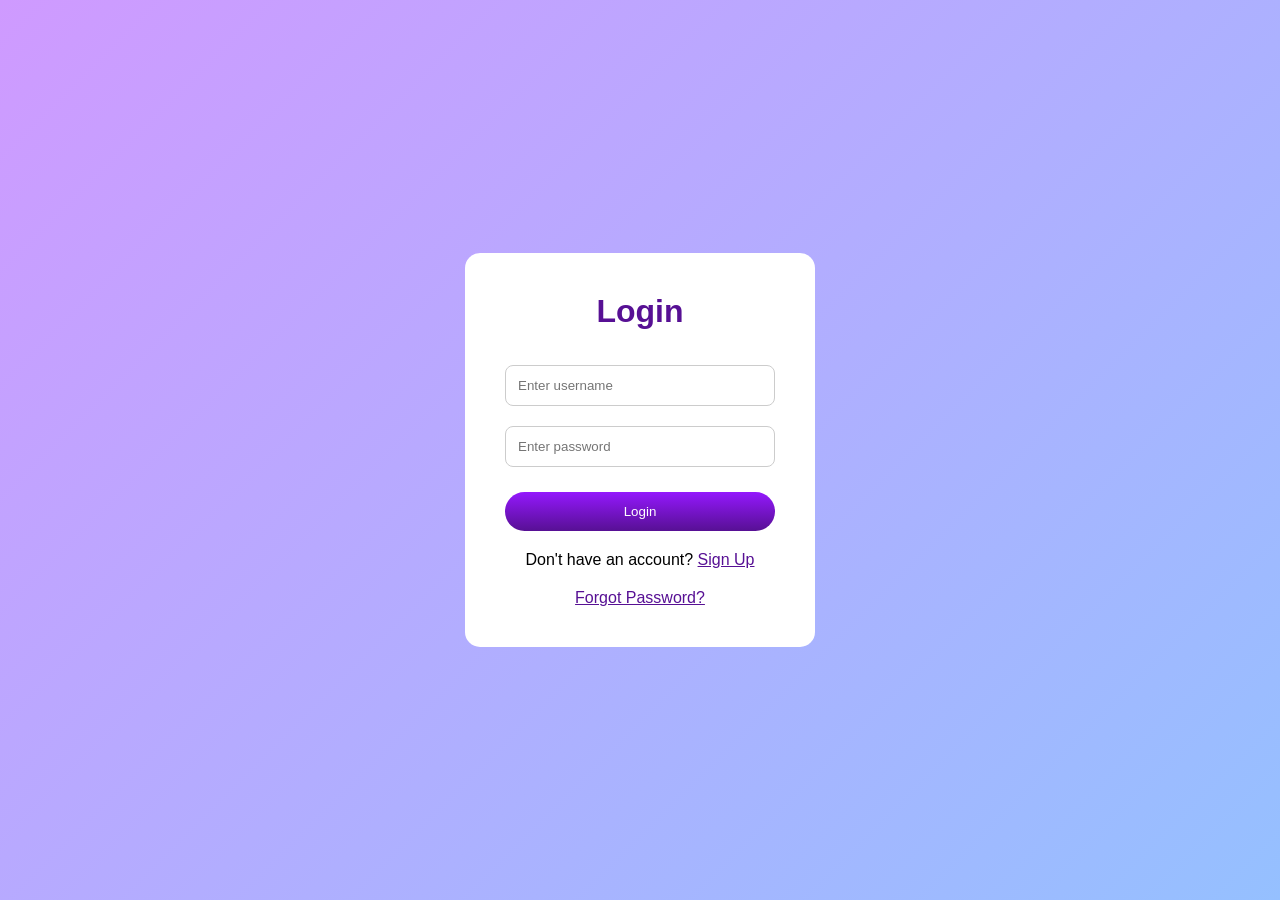
<file: index.html>
<!DOCTYPE html>
<html lang="en">
<head>
    <meta charset="UTF-8">
    <meta name="viewport" content="width=device-width, initial-scale=1.0">
    <title>NOTES APP</title>
    <link rel="stylesheet" href="style.css">
</head>
<body>
    <div class="container">
        <h1><img src="notes.jpg">Notes</h1>
        <button class="btn"><img src="edit.png" >Create Note</button>
        <button class="theme-btn" id="themeBtn">🌙 Dark</button>
        <button class="logout-btn" id="logoutBtn">
           Logout
        </button>
        <div class="notes-container">
            <!-- <p contenteditable="true" class="input-box" >
                <img src="deleteicon.png">
            </p> -->
        </div>
    </div>

<script src="script.js"></script>
</body>
</html>
</file>
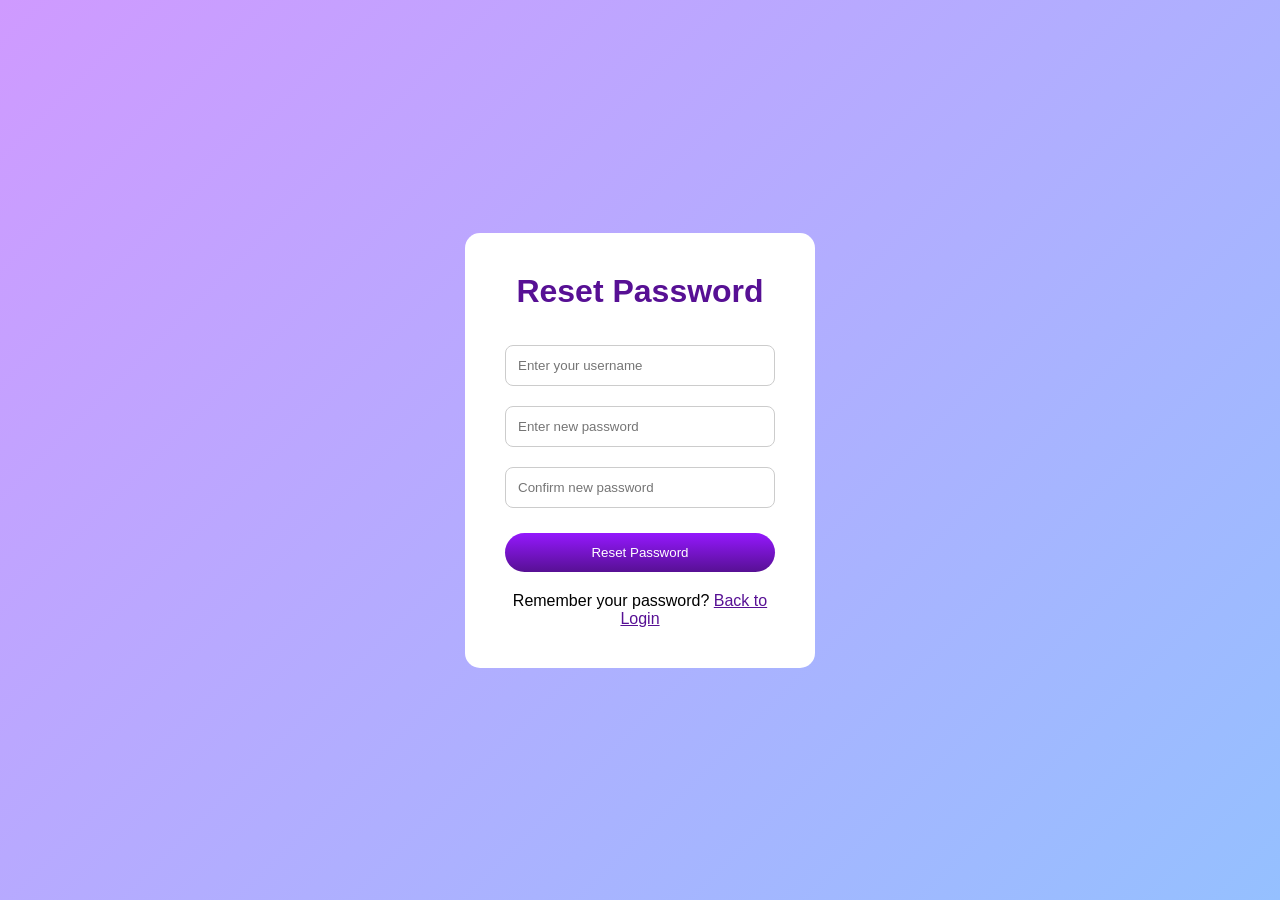
<file: forgot-password.html>
<!DOCTYPE html>
<html lang="en">
<head>
    <meta charset="UTF-8">
    <meta name="viewport" content="width=device-width, initial-scale=1.0">
    <title>Forgot Password - Notes App</title>
    <link rel="stylesheet" href="auth.css">
</head>

<body>

    <div class="auth-container">

        <h1>Reset Password</h1>

        <input
            type="text"
            id="resetUsername"
            placeholder="Enter your username"
        >

        <input
            type="password"
            id="newPassword"
            placeholder="Enter new password"
        >

        <input
            type="password"
            id="confirmPassword"
            placeholder="Confirm new password"
        >

        <button id="resetBtn">
            Reset Password
        </button>

        <p id="resetMessage"></p>

        <p>
            Remember your password?
            <a href="login.html">Back to Login</a>
        </p>

    </div>

    <script src="auth.js"></script>

</body>
</html>
</file>
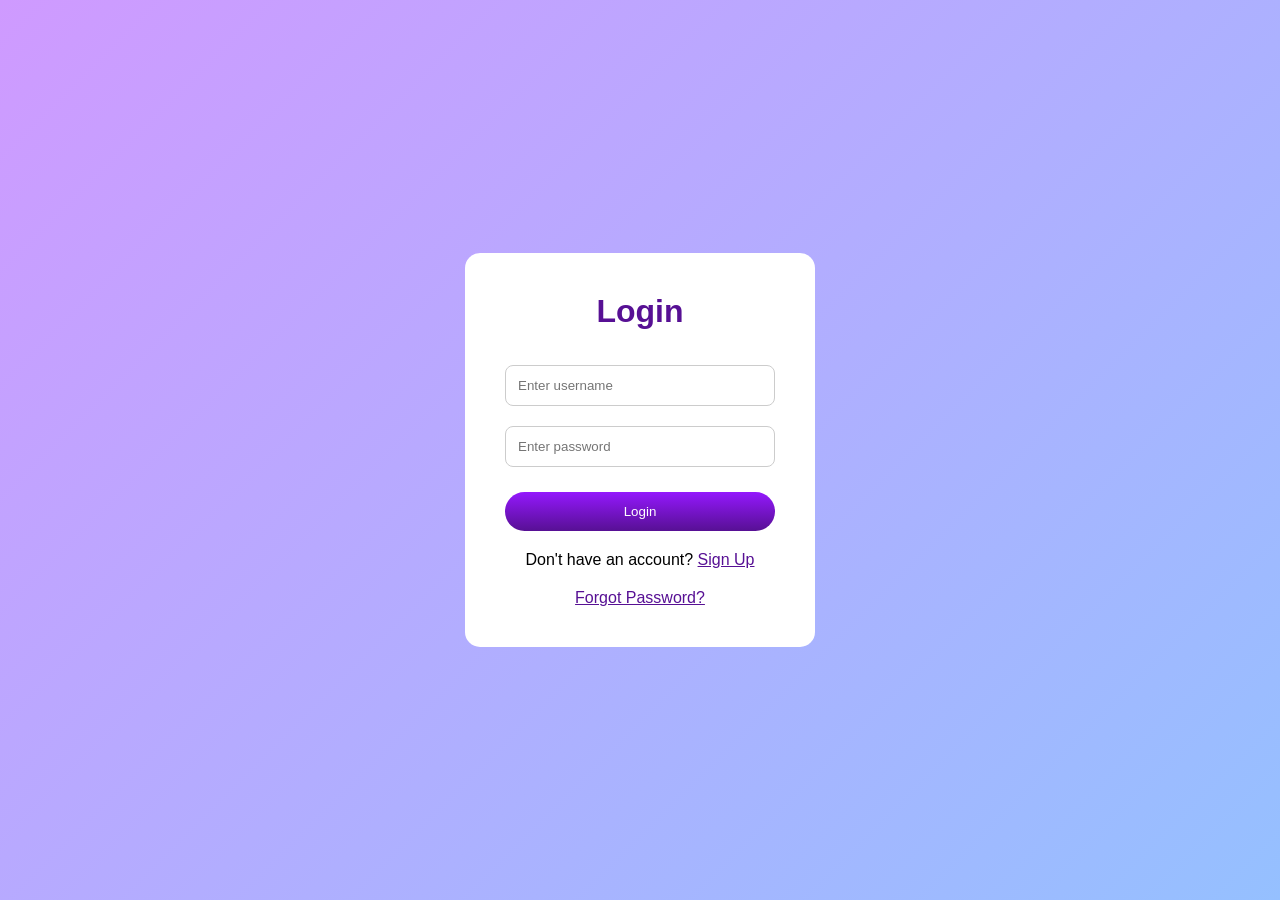
<file: login.html>
<!DOCTYPE html>
<html lang="en">

<head>
    <meta charset="UTF-8">
    <meta name="viewport" content="width=device-width, initial-scale=1.0">

    <title>Login - Notes App</title>

    <link rel="stylesheet" href="auth.css">
</head>

<body>

    <div class="auth-container">

        <h1>Login</h1>

        <input
            type="text"
            id="loginUsername"
            placeholder="Enter username"
        >

        <input
            type="password"
            id="loginPassword"
            placeholder="Enter password"
        >

        <button id="loginBtn">
            Login
        </button>

        <p>
            Don't have an account?
            <a href="signup.html">Sign Up</a>
        </p>
        <p>
    <a href="forgot-password.html">Forgot Password?</a>
</p>

    </div>
    

    <script src="auth.js"></script>

</body>
</html>
</file>
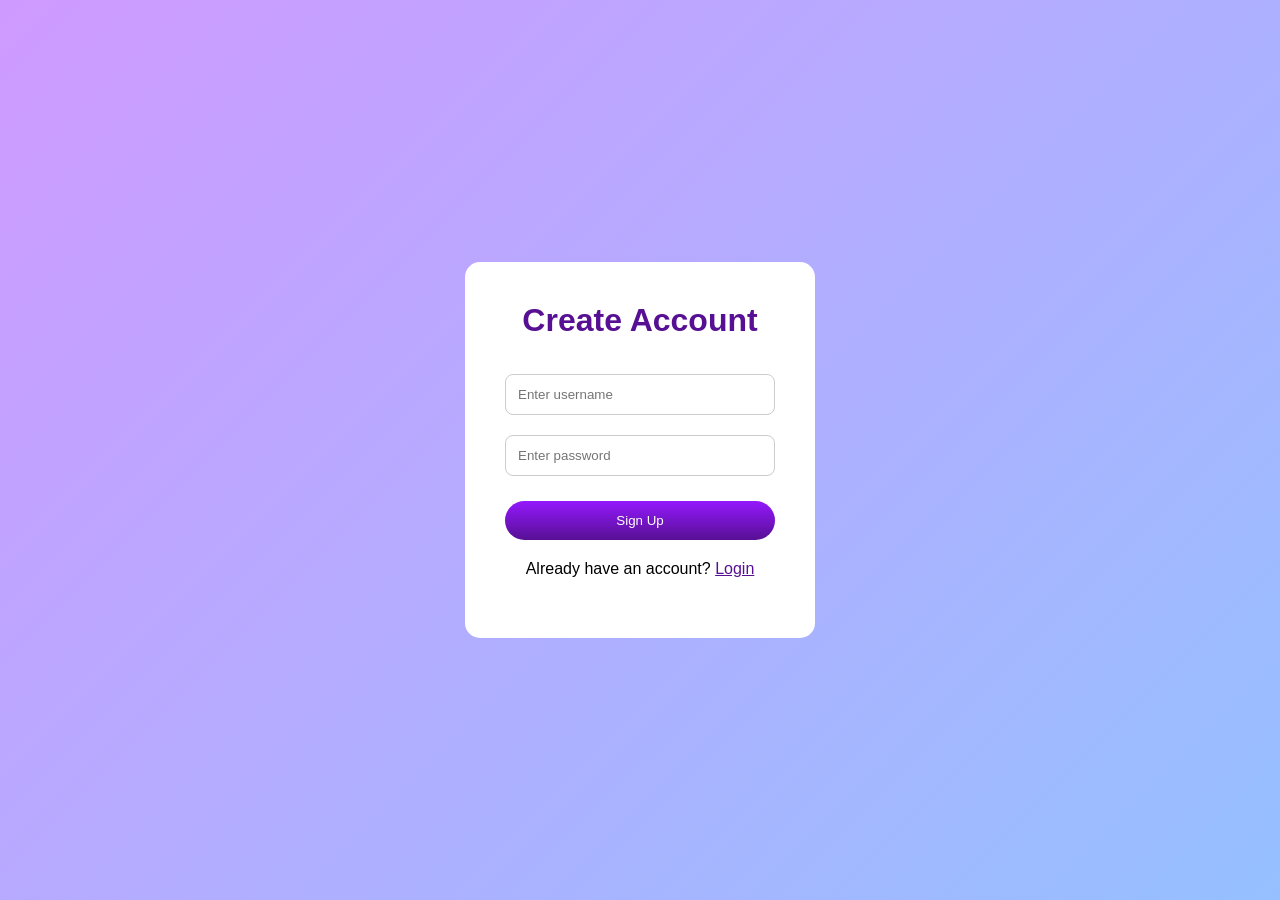
<file: signup.html>
<!DOCTYPE html>
<html lang="en">
<head>
    <meta charset="UTF-8">
    <meta name="viewport" content="width=device-width, initial-scale=1.0">
    <title>Sign Up - Notes App</title>
    <link rel="stylesheet" href="auth.css">
</head>

<body>

    <div class="auth-container">

        <h1>Create Account</h1>

        <input
            type="text"
            id="signupUsername"
            placeholder="Enter username"
        >

        <input
            type="password"
            id="signupPassword"
            placeholder="Enter password"
        >

        <button id="signupBtn">
            Sign Up
        </button>

        <p>
            Already have an account?
            <a href="login.html">Login</a>
        </p>

        <p id="message"></p>

    </div>

    <script src="auth.js"></script>

</body>
</html>
</file>
<file: style.css>
* {
    margin: 0;
    padding: 0;
    font-family: 'Poppins', sans-serif;
    box-sizing: border-box;
}

.container {
    width: 100%;
    min-height: 100vh;
    background: linear-gradient(135deg, #cf9aff, #95c0ff);
    color: #fff;
    padding-top: 4%;
    padding-left: 10%;
    padding-bottom: 50px;
}

/* notes heading */
.container h1 {
    display: flex;
    align-items: center;
    font-size: 35px;
    font-weight: 600;
    gap: 10px;
}

.container h1 img {
    width: 60px;
    border-radius: 70%;
}

/* create note button */
.container > .btn {
    display: flex;
    align-items: center;
    font-size: 15px;
    color: #fff;
    background: linear-gradient(#9418fd, #571094);
    outline: 0;
    border: 0;
    border-radius: 40px;
    padding: 15px 25px;
    margin: 30px 0 20px;
    cursor: pointer;
}

.container > .btn img {
    width: 30px;
    margin-right: 8px;
}

/* note box */
.input-box {
    position: relative;
    width: 100%;
    max-width: 500px;
    min-height: 150px;
    background: white;
    color: #333;
    padding: 20px;
    padding-bottom: 55px;
    margin: 20px 0;
    outline: none;
    border-radius: 10px;
}

/* delete icon */
.delete-icon {
    width: 25px;
    position: absolute;
    bottom: 15px;
    right: 15px;
    cursor: pointer;
}

/* pin button */
.pin-btn {
    position: absolute;
    bottom: 10px;
    left: 15px;
    background: #9418fd;
    color: white;
    border: none;
    border-radius: 20px;
    padding: 7px 14px;
    cursor: pointer;
    font-size: 13px;
    z-index: 10;
}

.pin-btn:hover {
    background: #571094;
}

.input-box.pinned {
    border: 3px solid #9418fd;
}

/* logout button */
.logout-btn {
    position: absolute;
    top: 30px;
    right: 40px;
    padding: 10px 20px;
    background: linear-gradient(#9418fd, #571094);
    color: white;
    border: none;
    border-radius: 20px;
    cursor: pointer;
    font-size: 14px;
}

.logout-btn:hover {
    opacity: 0.8;
}

/* mobile view */
@media (max-width: 600px) {
    .container {
        padding: 30px 20px;
    }

    .container h1 {
        font-size: 28px;
    }

    .container h1 img {
        width: 50px;
    }

    .input-box {
        max-width: 100%;
    }

    .logout-btn {
        top: 25px;
        right: 20px;
    }
}

/* theme button */
.theme-btn {
    position: absolute;
    top: 30px;
    right: 130px;
    padding: 10px 15px;
    background: white;
    color: #571094;
    border: none;
    border-radius: 20px;
    cursor: pointer;
    font-size: 14px;
}

/* dark mode */
.container.dark-mode {
    background: linear-gradient(135deg, #121212, #292929);
}

.dark-mode .input-box {
    background: #333;
    color: white;
}

.dark-mode .theme-btn {
    background: #fff;
    color: #333;
}

@media (max-width: 600px) {
    .theme-btn {
        top: 75px;
        right: 20px;
    }
}

.note-text {
    width: 100%;
    min-height: 80px;
    outline: none;
    color: inherit;
    cursor: text;
}
</file>
<file: auth.css>
* {
    margin: 0;
    padding: 0;
    box-sizing: border-box;
    font-family: 'Poppins', sans-serif;
}

body {
    width: 100%;
    height: 100vh;
    display: flex;
    justify-content: center;
    align-items: center;

    background: linear-gradient(
        135deg,
        #cf9aff,
        #95c0ff
    );
}

.auth-container {
    width: 350px;
    padding: 40px;

    background: white;

    border-radius: 15px;

    text-align: center;
}

.auth-container h1 {
    color: #571094;
    margin-bottom: 25px;
}

.auth-container input {
    width: 100%;

    padding: 12px;

    margin: 10px 0;

    border: 1px solid #ccc;

    border-radius: 8px;

    outline: none;
}

.auth-container button {
    width: 100%;

    padding: 12px;

    margin-top: 15px;

    background: linear-gradient(
        #9418fd,
        #571094
    );

    color: white;

    border: none;

    border-radius: 20px;

    cursor: pointer;
}

.auth-container p {
    margin-top: 20px;
}

.auth-container a {
    color: #571094;
}
</file>
